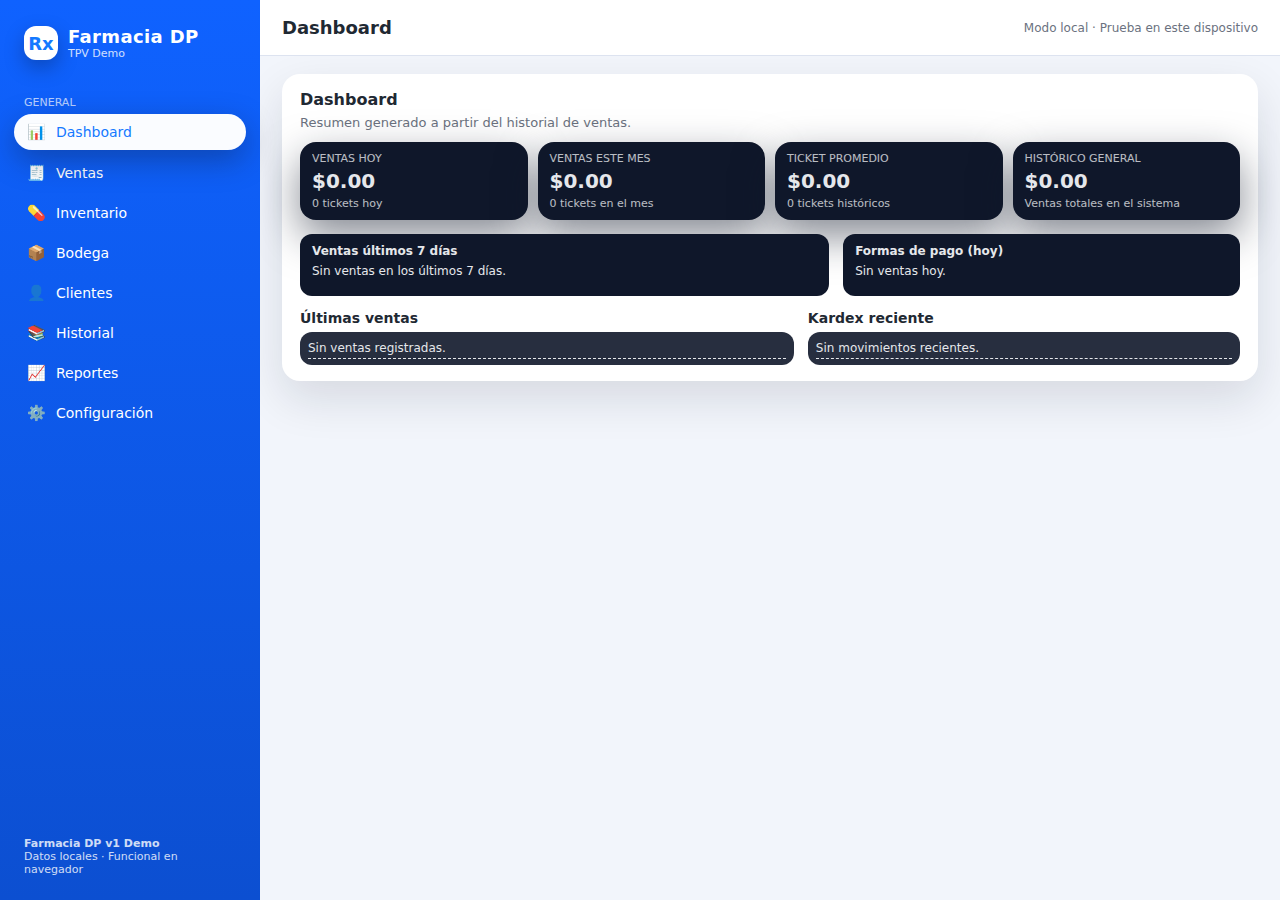
<file: index.html>
<!DOCTYPE html>
<html lang="es">
<head>
  <meta charset="UTF-8" />
  <meta name="viewport" content="width=device-width, initial-scale=1" />
  <title>Farmacia DP – TPV Demo</title>
  <link rel="stylesheet" href="style.css">
</head>
<body>
<div class="app">
  <aside class="sidebar" id="sidebar">
    <div class="sidebar-header">
      <div class="logo-badge">Rx</div>
      <div>
        <div class="sidebar-title">Farmacia DP</div>
        <div class="sidebar-sub">TPV Demo</div>
      </div>
    </div>
    <nav class="nav">
      <div class="nav-section-title">General</div>
      <div class="nav-item active" data-page="dashboard"><span class="icon">📊</span><span>Dashboard</span></div>
      <div class="nav-item" data-page="ventas"><span class="icon">🧾</span><span>Ventas</span></div>
      <div class="nav-item" data-page="inventario"><span class="icon">💊</span><span>Inventario</span></div>
      <div class="nav-item" data-page="bodega"><span class="icon">📦</span><span>Bodega</span></div>
      <div class="nav-item" data-page="clientes"><span class="icon">👤</span><span>Clientes</span></div>
      <div class="nav-item" data-page="historial"><span class="icon">📚</span><span>Historial</span></div>
      <div class="nav-item" data-page="reportes"><span class="icon">📈</span><span>Reportes</span></div>
      <div class="nav-item" data-page="config"><span class="icon">⚙️</span><span>Configuración</span></div>
    </nav>
    <div class="sidebar-footer">
      <strong>Farmacia DP v1 Demo</strong>
      Datos locales · Funcional en navegador
    </div>
  </aside>

  <main class="main">
    <header class="topbar">
      <div class="topbar-left">
        <button class="burger-btn" id="btnBurger"><span></span></button>
        <div class="topbar-title" id="pageTitle">Dashboard</div>
      </div>
      <div class="topbar-right">Modo local · Prueba en este dispositivo</div>
    </header>
    <div class="content">
      <!-- DASHBOARD -->
<section class="page active" id="page-dashboard">
  <div class="card">
    <div class="card-title">Dashboard</div>
    <div class="card-sub">Resumen generado a partir del historial de ventas.</div>

    <div class="dash-grid" id="dashKpis">
      <!-- KPIs por JS -->
    </div>

    <div class="charts-grid">
      <div class="chart-placeholder">
        <strong>Ventas últimos 7 días</strong>
        <div id="chart7dias" style="margin-top:6px;"></div>
      </div>
      <div class="chart-placeholder">
        <strong>Formas de pago (hoy)</strong>
        <div id="chartPagos" style="margin-top:6px;"></div>
        <div class="donut-legend" id="legendPagos"></div>
      </div>
    </div>

    <div class="grid" style="margin-top:14px;grid-template-columns:1.6fr 1.4fr;">
      <div>
        <div class="card-title" style="font-size:14px;">Últimas ventas</div>
        <div class="list-mini" id="listaUltimasVentas"></div>
      </div>
      <div>
        <div class="card-title" style="font-size:14px;">Kardex reciente</div>
        <div class="list-mini" id="listaKardex"></div>
      </div>
    </div>
  </div>
</section>

      <!-- VENTAS -->
      <section class="page" id="page-ventas">
        <div class="card">
          <div class="card-title">Ventas</div>
          <div class="card-sub">Busca productos, arma el carrito y genera ticket 58&nbsp;mm.</div>

          <div class="ventas-layout">
            <div>
              <div class="ventas-filtros">
                <input id="search" class="input" placeholder="🔍 Súper buscador (nombre o SKU)">
                <input id="scan" class="input" placeholder="🔢 Escáner / código (Enter = SKU)">
                <button class="btn btn-soft" id="btnClear">Limpiar</button>
                <button class="btn btn-primary" id="btnDemoInv">Cargar demo</button>
              </div>
              <div class="hint">
                Tip: Carga inventario demo para probar, o da de alta productos desde la sección <strong>Inventario</strong>.
              </div>
              <div id="productosGrid" class="productos-grid"></div>
              <div id="productosEmpty" style="display:none;margin-top:18px;font-size:13px;color:#6b7280;">
                No hay productos cargados. Usa <strong>Cargar demo</strong> o da de alta productos en Inventario.
              </div>
            </div>

            <div>
              <div class="card" style="box-shadow:none;border-radius:var(--radius-lg);border:1px solid var(--border);">
                <div class="carrito-header">
                  <div>
                    <div class="card-title">Carrito</div>
                    <div class="card-sub">Totales y ticket en vivo</div>
                  </div>
                  <button class="btn btn-outline" id="btnVaciar">Vaciar</button>
                </div>
                <div class="carrito-body">
                  <div>
                    <label class="field-label">Cliente (opcional)</label>
                    <select id="clienteSelect" class="select">
                      <option value="">Sin cliente</option>
                    </select>
                  </div>
                  <div class="carrito-grid-2">
                    <div>
                      <label class="field-label">Descuento (%)</label>
                      <input id="descPorc" class="input" type="number" min="0" max="100" value="0">
                    </div>
                    <div>
                      <label class="field-label">IVA (%)</label>
                      <input id="ivaPorc" class="input" type="number" min="0" max="100" value="0">
                    </div>
                  </div>
                  <div class="carrito-grid-2">
                    <div>
                      <label class="field-label">Extra (concepto)</label>
                      <input id="extraConcepto" class="input" placeholder="Curación, servicio, etc.">
                    </div>
                    <div>
                      <label class="field-label">Extra ($)</label>
                      <input id="extraMonto" class="input" type="number" min="0" step="0.01" value="0">
                    </div>
                  </div>
                  <div>
                    <label class="field-label">Notas (motivo, receta, etc.)</label>
                    <input id="notas" class="input" placeholder="Opcional">
                  </div>
                  <div>
                    <label class="field-label">Productos</label>
                    <table class="carrito-tabla">
                      <thead>
                        <tr>
                          <th>Producto</th><th>Cant</th><th>Precio</th><th>Sub</th><th></th>
                        </tr>
                      </thead>
                      <tbody id="tablaCarritoBody"></tbody>
                    </table>
                  </div>
                  <div>
                    <label class="field-label">Forma de pago</label>
                    <select id="formaPago" class="select">
                      <option value="Efectivo">Efectivo</option>
                      <option value="Tarjeta">Tarjeta</option>
                      <option value="Transferencia">Transferencia</option>
                      <option value="Mixto">Mixto</option>
                    </select>
                  </div>
                  <div class="totales">
                    <div class="totales-row"><span>Subtotal:</span><span id="lblSubtotal">$0.00</span></div>
                    <div class="totales-row"><span>Descuento:</span><span id="lblDesc">$0.00</span></div>
                    <div class="totales-row"><span>Extra:</span><span id="lblExtra">$0.00</span></div>
                    <div class="totales-row"><span>IVA:</span><span id="lblIva">$0.00</span></div>
                    <div class="totales-row total"><strong>TOTAL:</strong><strong id="lblTotal">$0.00</strong></div>
                  </div>
                  <div class="acciones-cobro">
                    <button class="btn btn-primary" id="btnCobrar">Cobrar e imprimir</button>
                  </div>
                  <div>
                    <label class="field-label">Ticket (preview)</label>
                    <pre id="ticketPreview">(Vacío)</pre>
                  </div>
                </div>
              </div>
            </div>
          </div><!-- ventas-layout -->
        </div>
      </section>

      <!-- INVENTARIO -->
      <section class="page" id="page-inventario">
        <div class="card">
          <div class="card-title">Inventario</div>
          <div class="card-sub">Administra los productos de la farmacia. Este inventario alimenta la sección Ventas.</div>
          <div class="grid" style="grid-template-columns:1.2fr 1.8fr;margin-top:10px;">
            <!-- Formulario -->
            <div>
              <div class="field-label">Imagen del producto</div>
              <div id="invImagenPreview" class="producto-img" style="height:110px;margin-bottom:6px;">💊</div>
              <input type="file" id="invImagen" accept="image/*" class="input" style="padding:6px;">

              <div class="field-label" style="margin-top:8px;">SKU</div>
              <input id="invSku" class="input">

              <div class="field-label" style="margin-top:6px;">Nombre</div>
              <input id="invNombre" class="input">

              <div class="carrito-grid-2" style="margin-top:6px;">
                <div>
                  <div class="field-label">Precio venta</div>
                  <input id="invPrecio" class="input" type="number" min="0" step="0.01">
                </div>
                <div>
                  <div class="field-label">Costo</div>
                  <input id="invCosto" class="input" type="number" min="0" step="0.01">
                </div>
              </div>

              <div class="carrito-grid-2" style="margin-top:6px;">
                <div>
                  <div class="field-label">Stock piso</div>
                  <input id="invStockPiso" class="input" type="number" min="0" step="1">
                </div>
                <div>
                  <div class="field-label">Stock bodega</div>
                  <input id="invStockBodega" class="input" type="number" min="0" step="1">
                </div>
              </div>

              <div class="field-label" style="margin-top:6px;">Stock mínimo</div>
              <input id="invStockMin" class="input" type="number" min="0" step="1">

              <div class="carrito-grid-2" style="margin-top:6px;">
                <div>
                  <div class="field-label">Lote</div>
                  <input id="invLote" class="input">
                </div>
                <div>
                  <div class="field-label">Caducidad</div>
                  <input id="invCaducidad" class="input" type="date">
                </div>
              </div>

              <div class="field-label" style="margin-top:6px;">Categoría</div>
              <select id="invCategoria" class="select"></select>
              <div class="carrito-grid-2" style="margin-top:4px;">
                <div>
                  <input id="invCategoriaNueva" class="input" placeholder="Nueva categoría">
                </div>
                <div style="display:flex;align-items:center;justify-content:flex-start;">
                  <button class="btn btn-soft" id="btnInvAgregarCategoria">Agregar cat.</button>
                </div>
              </div>

              <div style="margin-top:10px;display:flex;gap:8px;">
                <button class="btn btn-primary" id="btnInvGuardar">Guardar producto</button>
                <button class="btn btn-outline" id="btnInvNuevo">Limpiar</button>
              </div>
            </div>

            <!-- Tabla -->
            <div>
              <div class="field-label">Productos</div>
              <div style="margin-top:6px;display:flex;gap:8px;flex-wrap:wrap;">
                <button class="btn btn-soft" id="btnInvCargarDemo">Cargar demo inventario</button>
                <button class="btn btn-outline" id="btnInvExportCsv">Exportar Excel</button>
                <button class="btn btn-outline" id="btnInvExportPdf">Exportar PDF</button>
              </div>
              <div style="margin-top:8px;max-height:380px;overflow:auto;">
                <table class="inv-table">
                  <thead>
                    <tr>
                      <th>Img</th>
                      <th>SKU</th>
                      <th>Nombre</th>
                      <th>Precio</th>
                      <th>Piso</th>
                      <th>Bodega</th>
                      <th>Cat</th>
                      <th>Lote/Cad</th>
                      <th>Acciones</th>
                    </tr>
                  </thead>
                  <tbody id="tablaInventario"></tbody>
                </table>
              </div>
              <p style="font-size:12px;color:#64748b;margin-top:6px;">
                Nota: al cobrar en Ventas se descuenta del <strong>stock piso</strong> de este inventario.
              </p>
            </div>
          </div>
        </div>
      </section>

      <!-- BODEGA -->
      <section class="page" id="page-bodega">
        <div class="card">
          <div class="card-title">Bodega</div>
          <div class="card-sub">
            Control de lotes y caducidades por producto. Desde aquí puedes agregar lotes, surtir a piso y exportar el inventario de bodega.
          </div>
          <div class="grid" style="grid-template-columns:1.2fr 1.8fr;margin-top:10px;">
            <div>
              <div class="field-label">Producto</div>
              <select id="bodProducto" class="select">
                <option value="">Selecciona producto</option>
              </select>

              <div class="carrito-grid-2" style="margin-top:6px;">
                <div>
                  <div class="field-label">Cantidad (pzas)</div>
                  <input id="bodCantidad" class="input" type="number" min="1" step="1">
                </div>
                <div>
                  <div class="field-label">Costo por pieza</div>
                  <input id="bodCosto" class="input" type="number" min="0" step="0.01">
                </div>
              </div>

              <div class="carrito-grid-2" style="margin-top:6px;">
                <div>
                  <div class="field-label">Lote</div>
                  <input id="bodLote" class="input" placeholder="Ej. 123456">
                </div>
                <div>
                  <div class="field-label">Caducidad</div>
                  <input id="bodCaducidad" class="input" type="date">
                </div>
              </div>

              <div style="margin-top:10px;display:flex;gap:8px;">
                <button class="btn btn-primary" id="btnBodAgregarLote">Agregar lote</button>
                <button class="btn btn-outline" id="btnBodLimpiar">Limpiar</button>
              </div>

              <p style="font-size:12px;color:#64748b;margin-top:8px;">
                Cada lote que agregues suma stock a <strong>bodega</strong> del producto seleccionado. Desde la tabla puedes surtir a piso o borrar el lote.
              </p>
            </div>

            <div>
              <div class="field-label">Lotes en bodega</div>
              <div style="margin-top:6px;display:flex;gap:8px;flex-wrap:wrap;">
                <button class="btn btn-outline" id="btnBodExportCsv">Exportar Excel (CSV)</button>
                <button class="btn btn-outline" id="btnBodExportPdf">Exportar PDF</button>
              </div>
              <div style="margin-top:8px;max-height:380px;overflow:auto;">
                <table class="inv-table">
                  <thead>
                    <tr>
                      <th>SKU</th>
                      <th>Nombre</th>
                      <th>Lote</th>
                      <th>Cad.</th>
                      <th>Cant.</th>
                      <th>Costo</th>
                      <th>Acciones</th>
                    </tr>
                  </thead>
                  <tbody id="tablaBodegaLotes"></tbody>
                </table>
              </div>
              <p style="font-size:12px;color:#64748b;margin-top:6px;">
                Surtir descuenta piezas del lote y las pasa a piso. Borrar lote descuenta todas sus piezas de bodega.
              </p>
            </div>
          </div>
        </div>
      </section>

      <!-- CLIENTES -->
      <section class="page" id="page-clientes">
        <div class="card">
          <div class="card-title">Clientes</div>
          <div class="card-sub">Carga clientes básicos para seleccionarlos en Ventas.</div>
          <div class="grid" style="grid-template-columns:1.3fr 1.7fr;margin-top:10px;">
            <div>
              <div class="field-label">Nombre completo</div>
              <input id="cliNombre" class="input">
              <div class="field-label" style="margin-top:6px;">Teléfono</div>
              <input id="cliTel" class="input">
              <div class="field-label" style="margin-top:6px;">Correo (opcional)</div>
              <input id="cliCorreo" class="input">
              <button class="btn btn-primary" style="margin-top:8px;" id="btnAgregarCliente">Guardar cliente</button>
            </div>
            <div>
              <div class="field-label">Lista de clientes</div>
              <div id="listaClientes" style="font-size:13px;margin-top:4px;"></div>
            </div>
          </div>
        </div>
      </section>

      <!-- HISTORIAL -->
      <section class="page" id="page-historial">
        <div class="card">
          <div class="card-title">Historial</div>
          <div class="card-sub">Consulta tickets cobrados, filtra y exporta resultados.</div>

          <div class="ventas-filtros" style="margin-top:10px;">
            <div style="flex:1;min-width:140px;">
              <label class="field-label">Desde</label>
              <input id="histDesde" type="date" class="input">
            </div>
            <div style="flex:1;min-width:140px;">
              <label class="field-label">Hasta</label>
              <input id="histHasta" type="date" class="input">
            </div>
            <div style="flex:1;min-width:140px;">
              <label class="field-label">Forma de pago</label>
              <select id="histFormaPago" class="select">
                <option value="">Todas</option>
                <option value="Efectivo">Efectivo</option>
                <option value="Tarjeta">Tarjeta</option>
                <option value="Transferencia">Transferencia</option>
                <option value="Mixto">Mixto</option>
              </select>
            </div>
            <div style="flex:1.2;min-width:160px;">
              <label class="field-label">Cliente</label>
              <input id="histCliente" class="input" placeholder="Nombre de cliente">
            </div>
          </div>

          <div style="display:flex;gap:8px;flex-wrap:wrap;margin-bottom:8px;">
            <button class="btn btn-soft" id="btnHistLimpiar">Limpiar filtros</button>
            <button class="btn btn-outline" id="btnHistExportCsv">Exportar Excel (CSV)</button>
            <button class="btn btn-outline" id="btnHistExportPdf">Exportar PDF</button>
          </div>

          <div style="max-height:380px;overflow:auto;margin-top:4px;">
            <table class="inv-table">
              <thead>
                <tr>
                  <th>Ticket</th>
                  <th>Fecha</th>
                  <th>Cliente</th>
                  <th>Pago</th>
                  <th>Total</th>
                  <th>Acciones</th>
                </tr>
              </thead>
              <tbody id="historialTabla"></tbody>
            </table>
          </div>
          <p id="historialResumen" style="font-size:12px;color:#64748b;margin-top:6px;"></p>
        </div>
      </section>

            <!-- REPORTES -->
      <section class="page" id="page-reportes">
        <div class="card">
          <div class="card-title">Reportes</div>
          <div class="card-sub">
            Analiza tus ventas usando filtros por fecha y forma de pago.  
            Los datos salen del historial de tickets cobrados.
          </div>

          <!-- Filtros -->
          <div class="ventas-filtros" style="margin-top:10px;">
            <div style="flex:1;min-width:140px;">
              <label class="field-label">Desde</label>
              <input id="repDesde" type="date" class="input">
            </div>
            <div style="flex:1;min-width:140px;">
              <label class="field-label">Hasta</label>
              <input id="repHasta" type="date" class="input">
            </div>
            <div style="flex:1;min-width:140px;">
              <label class="field-label">Forma de pago</label>
              <select id="repFormaPago" class="select">
                <option value="">Todas</option>
                <option value="Efectivo">Efectivo</option>
                <option value="Tarjeta">Tarjeta</option>
                <option value="Transferencia">Transferencia</option>
                <option value="Mixto">Mixto</option>
              </select>
            </div>
            <div style="flex:1.2;min-width:160px;">
              <label class="field-label">Atajos rápidos</label>
              <div style="display:flex;flex-wrap:wrap;gap:6px;">
                <button class="btn btn-soft" id="btnRepHoy">Hoy</button>
                <button class="btn btn-soft" id="btnRepMes">Este mes</button>
                <button class="btn btn-outline" id="btnRepTodo">Todo</button>
              </div>
            </div>
          </div>

          <!-- KPIs -->
          <div id="reportesResumen" style="margin-top:10px;"></div>

          <!-- Gráficas (reutilizamos estilos de dashboard) -->
          <div class="charts-grid" style="margin-top:14px;">
            <div class="chart-placeholder">
              <strong>Ventas por día (periodo)</strong>
              <div id="repChartDias" style="margin-top:6px;"></div>
            </div>
            <div class="chart-placeholder">
              <strong>Formas de pago (periodo)</strong>
              <div id="repChartPagos" style="margin-top:6px;"></div>
              <div id="repLegendPagos" class="donut-legend"></div>
            </div>
          </div>

          <!-- Top productos -->
          <div style="margin-top:14px;">
            <div class="card-title" style="font-size:14px;">Top productos por ventas</div>
            <div style="max-height:260px;overflow:auto;margin-top:6px;">
              <table class="inv-table">
                <thead>
                  <tr>
                    <th>Producto</th>
                    <th>Cant. vendida</th>
                    <th>Total</th>
                  </tr>
                </thead>
                <tbody id="repTopProductos"></tbody>
              </table>
            </div>
          </div>
        </div>
      </section>

      <!-- CONFIGURACIÓN -->
     <section class="page" id="page-config">
     <div class="card">
     <div class="card-title">Configuración</div>
     <div class="card-sub">
      Parámetros básicos: datos del negocio, IVA, ticket y respaldos.
     /<div>

     <div class="grid" style="grid-template-columns:1.3fr 1.7fr;margin-top:10px;gap:18px;">
      <!-- Columna izquierda: datos y ticket -->
      <div>
        <div class="field-label" style="font-weight:600;margin-bottom:4px;">
          Datos del negocio
        </div>

        <div class="field-label">Nombre del negocio</div>
        <input id="cfgNegocio" class="input" placeholder="Ej. Farmacia DP">

        <div class="field-label" style="margin-top:6px;">RFC</div>
        <input id="cfgRFC" class="input" placeholder="Opcional">

        <div class="field-label" style="margin-top:6px;">Dirección</div>
        <textarea id="cfgDireccion" rows="2" class="input" style="resize:vertical;"
          placeholder="Calle, número, colonia, ciudad"></textarea>

        <div class="field-label" style="margin-top:6px;">Teléfono</div>
        <input id="cfgTelefono" class="input" placeholder="Opcional">

        <hr class="config-separator">

        <div class="field-label" style="font-weight:600;margin-bottom:4px;">
          Ticket e impuestos
        </div>

        <div class="field-label">IVA por defecto (%)</div>
        <input id="cfgIva" class="input" type="number" min="0" max="100">

        <div class="field-label" style="margin-top:6px;">Mensaje final del ticket</div>
        <textarea id="cfgMensaje" rows="3" class="input" style="resize:vertical;"
          placeholder="Texto que aparecerá al final del ticket"></textarea>

        <button class="btn btn-primary" style="margin-top:10px;" id="btnGuardarCfg">
          Guardar configuración
        </button>
      </div>

      <!-- Columna derecha: respaldos -->
      <div>
        <div class="field-label" style="font-weight:600;margin-bottom:4px;">
          Respaldos (JSON)
        </div>
        <p style="font-size:12px;color:#64748b;margin-bottom:6px;">
          Exporta un archivo con <strong>configuración, inventario, clientes, ventas y bodega</strong>
          para tener un respaldo completo.
        </p>
        <button class="btn btn-soft" id="btnExportJson">Exportar backup JSON</button>

        <p style="font-size:12px;color:#64748b;margin-top:10px;margin-bottom:4px;">
          Para restaurar un respaldo, selecciona el archivo:
        </p>
        <input type="file" id="inputImportJson" accept="application/json">

        <p style="font-size:12px;color:#64748b;margin-top:8px;">
          Los datos se guardan en este navegador usando
          <strong>localStorage</strong>. Procura hacer respaldos periódicos.
        </p>
      </div>
    </div>
  </div>
</section>
  <script src="js/core.js"></script>
  <script src="modules/ventas/ventas.js"></script>
  <script src="modules/inventario/inventario.js"></script>
  <script src="modules/clientes/clientes.js"></script>
  <script src="modules/historial/historial.js"></script>
  <script src="modules/bodega/bodega.js"></script>
  <script src="modules/reportes/reportes.js"></script>
  <script src="modules/dashboard/dashboard.js"></script>
</body>
</html>
</file>
<file: style.css>
*{box-sizing:border-box;margin:0;padding:0}
:root{
  --sidebar-width:260px;
  --primary:#1479ff;
  --primary-dark:#0b5ed7;
  --bg:#f2f5fb;
  --card:#ffffff;
  --border:#dde3f0;
  --text:#1f2933;
  --text-soft:#6b7280;
  --success:#10b981;
  --danger:#ef4444;
  --radius-lg:18px;
  --radius-md:12px;
  --shadow-soft:0 18px 45px rgba(15,23,42,.12);
}
body{
  font-family:system-ui,-apple-system,BlinkMacSystemFont,"Segoe UI",sans-serif;
  background:var(--bg);
  color:var(--text);
  min-height:100vh;
  display:flex;
}
.app{display:flex;width:100%;min-height:100vh;}

/* Sidebar */
.sidebar{
  width:var(--sidebar-width);
  background:linear-gradient(180deg,#0f62ff,#0c4fd1);
  color:#fff;
  padding:18px 14px;
  display:flex;
  flex-direction:column;
  gap:16px;
}
.sidebar-header{
  display:flex;align-items:center;gap:10px;
  padding:8px 10px 4px;
}
.logo-badge{
  width:34px;height:34px;border-radius:12px;
  background:#fff;
  display:flex;align-items:center;justify-content:center;
  color:var(--primary);font-weight:700;font-size:18px;
  box-shadow:0 8px 20px rgba(0,0,0,.25);
}
.sidebar-title{font-weight:700;font-size:18px;letter-spacing:.02em;}
.sidebar-sub{font-size:11px;opacity:.8;}
.nav{margin-top:10px;display:flex;flex-direction:column;gap:4px;flex:1;}
.nav-section-title{font-size:11px;text-transform:uppercase;opacity:.7;margin:6px 10px 2px;}
.nav-item{
  display:flex;align-items:center;gap:10px;
  padding:9px 12px;border-radius:999px;cursor:pointer;
  font-size:14px;transition:background .16s,transform .1s;
}
.nav-item span.icon{width:20px;text-align:center;font-size:15px;}
.nav-item.active{
  background:rgba(255,255,255,.98);
  color:var(--primary);
  box-shadow:0 10px 30px rgba(15,23,42,.35);
  transform:translateY(-1px);
}
.nav-item:not(.active):hover{background:rgba(255,255,255,.16);}
.sidebar-footer{margin-top:auto;padding:10px 10px 6px;font-size:11px;opacity:.8;}
.sidebar-footer strong{display:block;font-weight:600}

/* Main */
.main{flex:1;display:flex;flex-direction:column;min-width:0;}
.topbar{
  height:56px;display:flex;align-items:center;justify-content:space-between;
  padding:8px 22px;background:#ffffff;border-bottom:1px solid var(--border);
}
.topbar-left{display:flex;align-items:center;gap:10px;}
.burger-btn{
  width:34px;height:34px;border-radius:999px;border:none;
  background:#edf2ff;display:none;align-items:center;justify-content:center;cursor:pointer;
}
.burger-btn span{
  width:16px;height:2px;background:#1e293b;position:relative;
}
.burger-btn span::before,
.burger-btn span::after{
  content:"";position:absolute;width:16px;height:2px;background:#1e293b;left:0;
}
.burger-btn span::before{top:-5px}.burger-btn span::after{top:5px}
.topbar-title{font-weight:600;font-size:18px;}
.topbar-right{font-size:12px;color:var(--text-soft);}
.content{padding:18px 22px 28px;overflow:auto;flex:1;}
section.page{display:none;}
section.page.active{display:block;}

.card{
  background:var(--card);
  border-radius:var(--radius-lg);
  box-shadow:var(--shadow-soft);
  padding:16px 18px;
  margin-bottom:16px;
}
.card-title{font-weight:600;margin-bottom:6px;}
.card-sub{font-size:13px;color:var(--text-soft);}
.grid{display:grid;gap:14px;}

/* Dashboard */
.dash-grid{
  display:grid;
  grid-template-columns:repeat(auto-fit,minmax(180px,1fr));
  gap:12px;
  margin-top:12px;
}
.kpi-card{
  background:#0f172a;
  color:#e5e7eb;
  border-radius:16px;
  padding:10px 12px;
  box-shadow:0 16px 40px rgba(15,23,42,.5);
}
.kpi-label{font-size:11px;opacity:.8;margin-bottom:4px;}
.kpi-value{font-size:20px;font-weight:600;}
.kpi-extra{font-size:11px;margin-top:4px;opacity:.8;}
.alert-list{margin-top:8px;font-size:13px;}
.alert-item{padding:4px 0;border-bottom:1px dashed #e5e7eb;font-size:12px;display:flex;justify-content:space-between;gap:10px;}
.alert-item span.label{color:#6b7280;}
.badge{font-size:11px;border-radius:999px;padding:2px 8px;}
.badge-red{background:#fee2e2;color:#b91c1c;}
.badge-amber{background:#fef3c7;color:#92400e;}
.badge-green{background:#dcfce7;color:#166534;}

.charts-grid{
  display:grid;
  grid-template-columns:2fr 1.5fr;
  gap:14px;
  margin-top:14px;
}
@media(max-width:980px){
  .charts-grid{grid-template-columns:1fr;}
}
.chart-placeholder{
  border-radius:16px;
  background:linear-gradient(135deg,#e0f2fe,#eff6ff);
  padding:10px 12px;
  font-size:12px;
  color:#0f172a;
}
.bar-row{
  display:flex;
  align-items:center;
  gap:6px;
  margin:3px 0;
  font-size:11px;
}
.bar-label{width:60px;color:#64748b;}
.bar-track{
  flex:1;
  background:#e5e7eb;
  border-radius:999px;
  overflow:hidden;
  height:8px;
}
.bar-fill{
  height:100%;
  background:#3b82f6;
}
.donut-legend{margin-top:6px;font-size:11px;display:flex;flex-wrap:wrap;gap:6px;}
.pill{padding:2px 8px;border-radius:999px;background:#e5e7eb;font-size:11px;}

.list-mini{margin-top:8px;font-size:12px;}
.list-mini div{padding:3px 0;border-bottom:1px dashed #e5e7eb;display:flex;justify-content:space-between;gap:10px;}

/* Ventas */
.ventas-layout{
  display:grid;
  grid-template-columns:minmax(0,2.2fr) minmax(0,1.3fr);
  gap:18px;
  margin-top:14px;
}
@media(max-width:980px){
  .ventas-layout{grid-template-columns:1fr;}
}
.ventas-filtros{
  display:flex;flex-wrap:wrap;gap:10px;margin-bottom:12px;
}
.input,.select,textarea{
  width:100%;border-radius:12px;border:1px solid var(--border);
  padding:8px 11px;font-size:14px;outline:none;background:#f9fbff;
  transition:border .16s,box-shadow .16s,background .16s;
}
.input:focus,.select:focus,textarea:focus{
  border-color:var(--primary);
  box-shadow:0 0 0 1px rgba(20,121,255,.25);
  background:#ffffff;
}
.btn{
  border:none;border-radius:999px;
  padding:8px 14px;font-size:14px;font-weight:500;
  cursor:pointer;display:inline-flex;align-items:center;gap:6px;
  transition:background .16s,box-shadow .16s,transform .08s;
}
.btn-primary{background:var(--primary);color:#fff;box-shadow:0 12px 25px rgba(37,99,235,.45);}
.btn-primary:hover{background:var(--primary-dark);}
.btn-soft{background:#edf2ff;color:var(--primary);}
.btn-outline{background:transparent;border:1px solid var(--border);color:var(--text-soft);}
.btn:active{transform:translateY(1px);box-shadow:none;}
.hint{
  font-size:12px;color:#64748b;margin-bottom:8px;
  padding:8px 10px;border-radius:12px;
  background:#fffbeb;border:1px solid #fef3c7;
}
.productos-grid{
  display:grid;
  grid-template-columns:repeat(auto-fill,minmax(170px,1fr));
  gap:12px;
}
.producto-card{
  background:#ffffff;border-radius:16px;
  border:1px solid #e5e9f5;
  padding:10px 10px 12px;
  display:flex;flex-direction:column;gap:4px;
  box-shadow:0 10px 25px rgba(15,23,42,.05);
}
.producto-img{
  width:100%;height:80px;border-radius:12px;
  background:linear-gradient(135deg,#e5edff,#fdf2ff);
  display:flex;align-items:center;justify-content:center;
  font-size:26px;color:#94a3b8;margin-bottom:4px;overflow:hidden;
}
.producto-img img{width:100%;height:100%;object-fit:cover;}
.producto-nombre{font-weight:600;font-size:14px;}
.producto-sku{font-size:11px;color:#9ca3af;}
.producto-precio{font-weight:600;font-size:15px;margin-top:4px;}
.producto-stock{font-size:11px;color:#059669;}
.producto-footer{margin-top:6px;display:flex;justify-content:flex-end;}
.btn-add{
  padding:6px 10px;background:#ecfdf5;color:#059669;
  border-radius:999px;font-size:13px;display:inline-flex;align-items:center;gap:5px;cursor:pointer;border:none;
}

.carrito-header{display:flex;justify-content:space-between;align-items:center;margin-bottom:8px;}
.carrito-body{font-size:13px;display:flex;flex-direction:column;gap:10px;}
.field-label{font-size:13px;margin-bottom:4px;color:var(--text-soft);}
.carrito-grid-2{display:grid;grid-template-columns:1.1fr 1.1fr;gap:10px;}
@media(max-width:600px){.carrito-grid-2{grid-template-columns:1fr;}}
.carrito-tabla{width:100%;border-collapse:collapse;font-size:13px;margin-top:4px;}
.carrito-tabla thead{background:#f3f4ff;}
.carrito-tabla th,.carrito-tabla td{padding:6px 6px;text-align:left;border-bottom:1px solid #e5e7eb;}
.carrito-tabla th{font-weight:600;font-size:12px;color:#6b7280;}
.carrito-actions{display:flex;gap:4px;align-items:center;}
.qty-btn{
  width:20px;height:20px;border-radius:999px;border:none;
  background:#e5edff;display:flex;align-items:center;justify-content:center;
  font-size:13px;cursor:pointer;
}
.totales{font-size:13px;margin-top:4px;}
.totales-row{display:flex;justify-content:space-between;margin-bottom:2px;}
.totales-row.total{margin-top:4px;padding-top:4px;border-top:1px dashed #cbd5f5;font-size:14px;}
.acciones-cobro{margin-top:8px;display:flex;justify-content:flex-end;}
#ticketPreview{
  margin-top:8px;padding:10px 12px;background:#020617;color:#e5e7eb;
  border-radius:14px;font-family:"Consolas","SF Mono",ui-monospace,monospace;
  font-size:12px;white-space:pre-wrap;max-height:220px;overflow:auto;
}

/* Inventario + tablas reutilizadas */
.inv-table{width:100%;border-collapse:collapse;font-size:12px;margin-top:6px;}
.inv-table th,.inv-table td{padding:6px 6px;border-bottom:1px solid #e5e7eb;text-align:left;}
.inv-table thead{background:#eef2ff;}
.inv-img-mini{
  width:40px;height:40px;border-radius:10px;overflow:hidden;
  background:linear-gradient(135deg,#e5edff,#fdf2ff);
  display:flex;align-items:center;justify-content:center;font-size:18px;color:#94a3b8;
}
.inv-img-mini img{width:100%;height:100%;object-fit:cover;}

/* Responsive sidebar */
@media(max-width:820px){
  .sidebar{
    position:fixed;z-index:40;left:0;top:0;bottom:0;
    transform:translateX(-100%);
    transition:transform .22s ease;
  }
  .sidebar.open{transform:translateX(0);}
  .burger-btn{display:flex;}
  .content{padding:14px 14px 22px;}
}

/* Separador interno para Configuración */
.config-separator{
  margin:12px 0;
  border:none;
  border-top:1px dashed #e5e7eb;
}

/* ------- DASHBOARD ------- */

.dash-grid {
  display: grid;
  grid-template-columns: repeat(auto-fit, minmax(170px, 1fr));
  gap: 10px;
  margin-top: 12px;
}

.dash-kpi {
  background: #0f172a;
  color: #e5e7eb;
  padding: 10px 12px;
  border-radius: 10px;
  box-shadow: 0 6px 18px rgba(15, 23, 42, 0.2);
}

.dash-kpi-label {
  font-size: 11px;
  text-transform: uppercase;
  letter-spacing: .04em;
  opacity: .7;
}

.dash-kpi-value {
  font-size: 18px;
  margin-top: 2px;
  font-weight: 600;
}

.dash-kpi-sub {
  font-size: 11px;
  margin-top: 2px;
  opacity: .75;
}

.charts-grid {
  display: grid;
  grid-template-columns: 2fr 1.5fr;
  gap: 14px;
  margin-top: 14px;
}

.chart-placeholder {
  background: #0f172a;
  border-radius: 12px;
  padding: 10px 12px;
  color: #e5e7eb;
  font-size: 12px;
}

/* Barras simples (ventas 7 días y formas de pago) */

.chart-bar-row {
  display: flex;
  align-items: center;
  gap: 6px;
  margin-bottom: 4px;
}

.chart-bar-label {
  width: 70px;
  font-size: 11px;
  opacity: .8;
}

.chart-bar-track {
  flex: 1;
  background: rgba(15, 23, 42, 0.7);
  border-radius: 999px;
  overflow: hidden;
  height: 8px;
}

.chart-bar-fill {
  height: 100%;
  border-radius: 999px;
  background: linear-gradient(90deg, #38bdf8, #22c55e);
  transform-origin: left;
}

.chart-bar-fill--secondary {
  background: linear-gradient(90deg, #f97316, #ef4444);
}

/* Lista mini (últimas ventas / Kardex) */

.list-mini {
  margin-top: 6px;
  border-radius: 12px;
  background: rgba(15, 23, 42, 0.9);
  padding: 6px 8px;
  max-height: 230px;
  overflow-y: auto;
  font-size: 12px;
  color: #e5e7eb;
}

.list-mini-item {
  display: flex;
  justify-content: space-between;
  align-items: flex-start;
  gap: 8px;
  padding: 5px 4px;
  border-bottom: 1px solid rgba(148, 163, 184, 0.15);
}

.list-mini-item:last-child {
  border-bottom: none;
}

.list-mini-main {
  font-size: 12px;
}

.list-mini-sub {
  font-size: 11px;
  opacity: .8;
}

.list-mini-pill {
  font-size: 11px;
  padding: 3px 7px;
  border-radius: 999px;
  background: rgba(15, 23, 42, 0.85);
  border: 1px solid rgba(148, 163, 184, 0.45);
}

/* Leyenda formas de pago */

.donut-legend {
  display: flex;
  flex-wrap: wrap;
  gap: 6px;
  margin-top: 8px;
}

.donut-legend-item {
  display: inline-flex;
  align-items: center;
  gap: 4px;
  font-size: 11px;
  background: rgba(15, 23, 42, 0.85);
  padding: 2px 6px;
  border-radius: 999px;
  border: 1px solid rgba(148, 163, 184, 0.45);
}

.donut-dot {
  width: 8px;
  height: 8px;
  border-radius: 999px;
  background: #38bdf8;
}

.donut-dot.efectivo   { background: #22c55e; }
.donut-dot.tarjeta    { background: #0ea5e9; }
.donut-dot.transfer   { background: #a855f7; }
.donut-dot.otros      { background: #f97316; }
</file>
